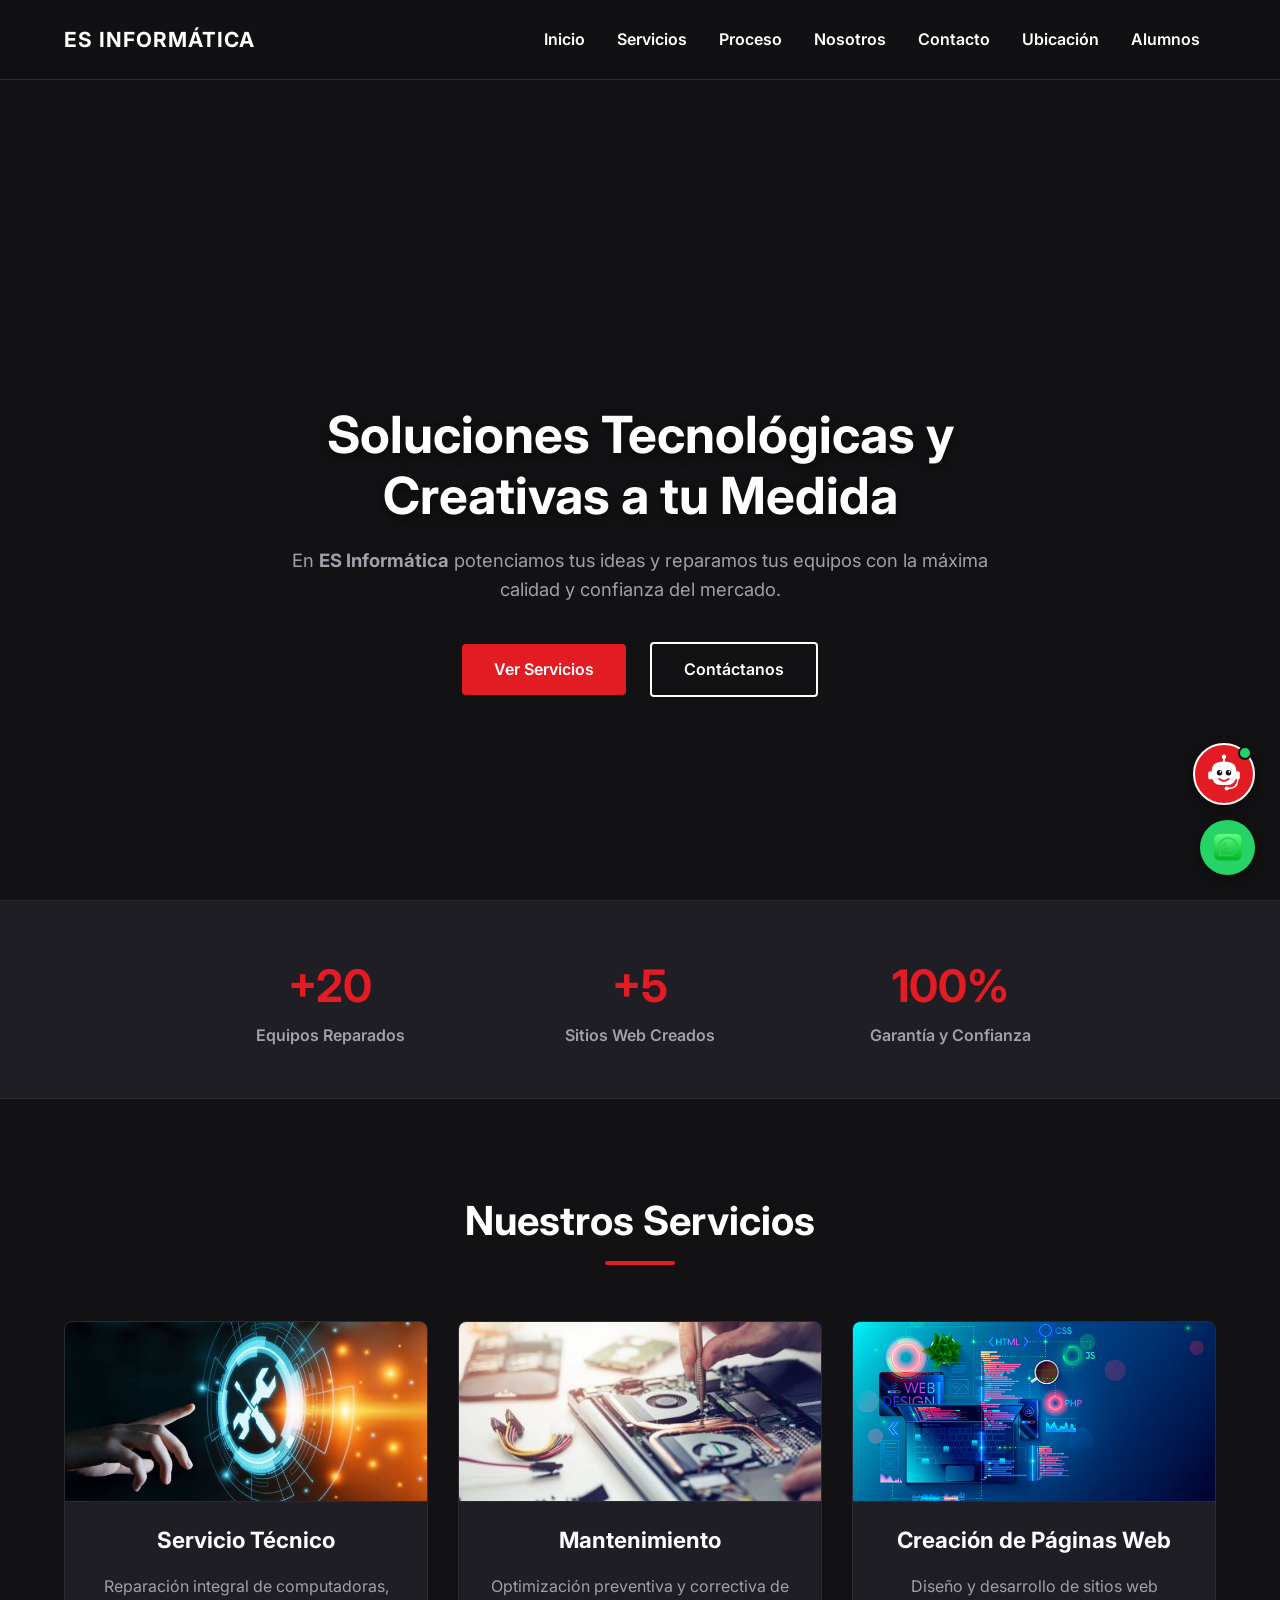
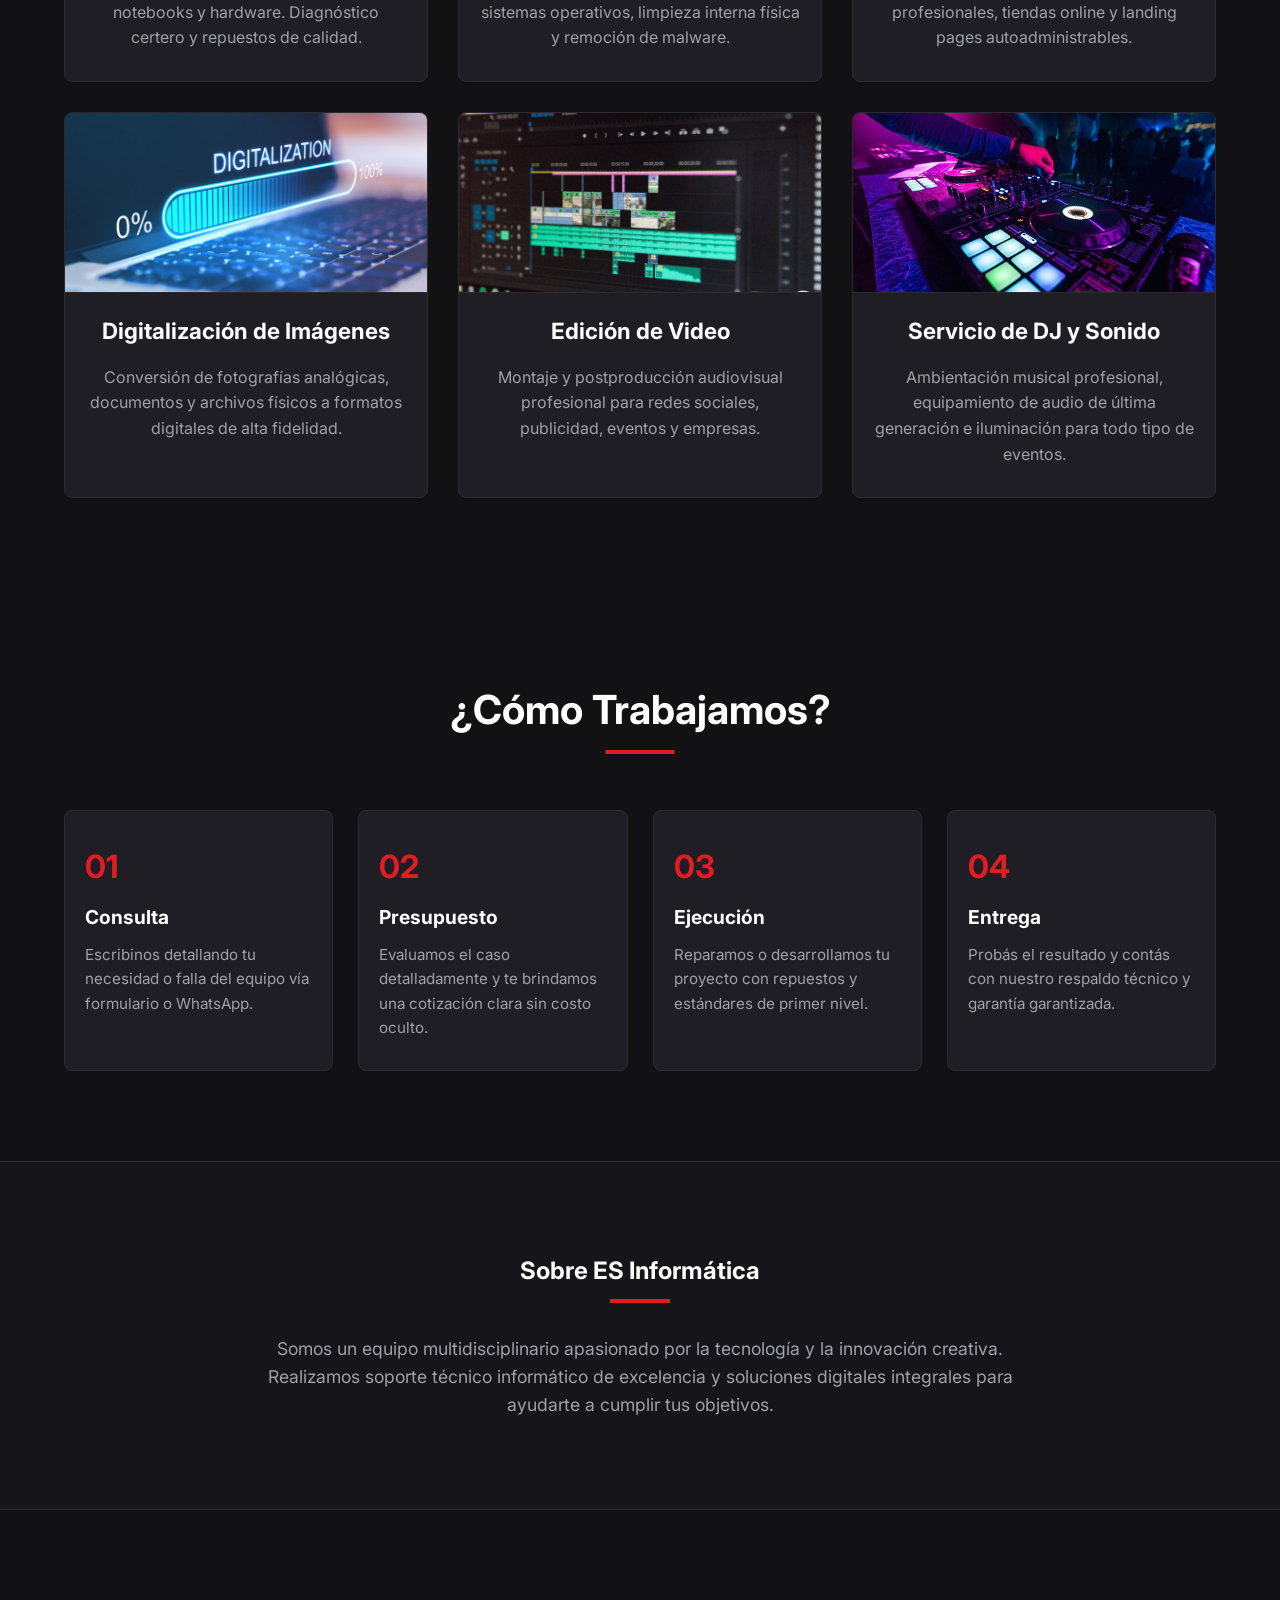
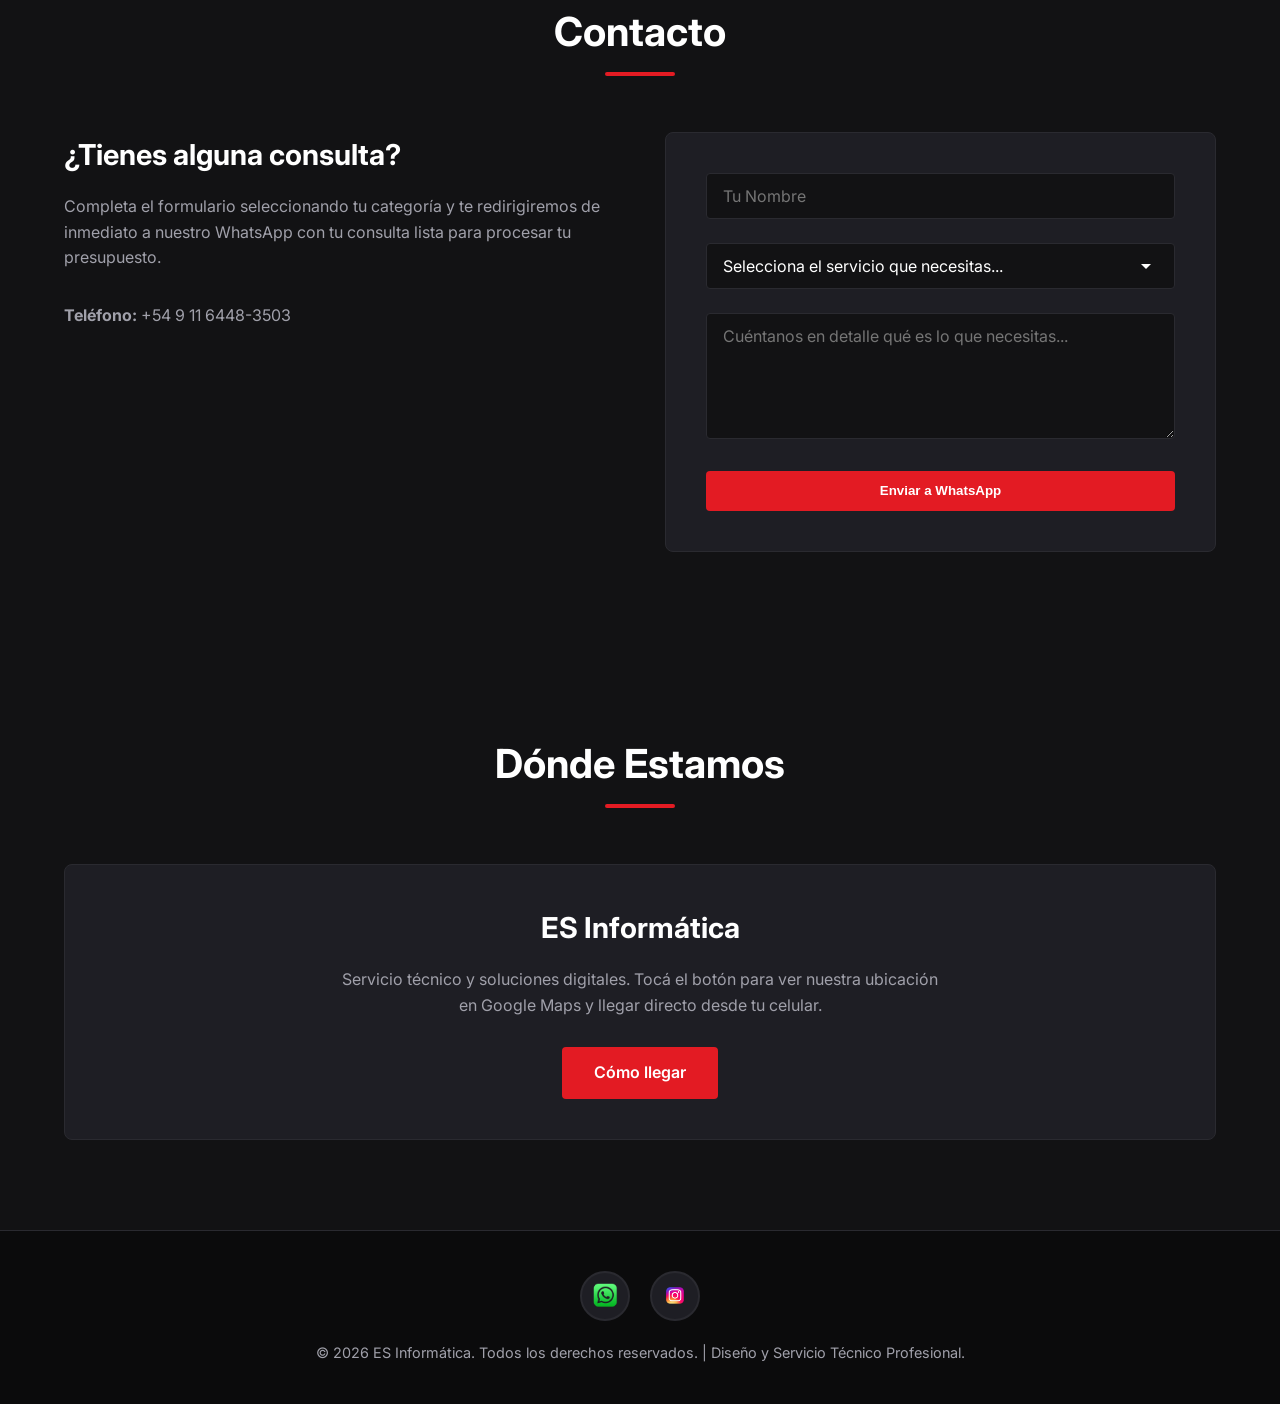
<file: index.html>
<!DOCTYPE html>
<html lang="es">
<head>
    <meta charset="UTF-8">
    <meta name="viewport" content="width=device-width, initial-scale=1.0">
    <title>ES Informática | Servicio Técnico y Soluciones Digitales</title>
    <meta name="description" content="ES Informática: servicio técnico de computadoras y notebooks, mantenimiento, creación de páginas web, digitalización de imágenes, edición de video y servicio de DJ y sonido.">
    <meta name="theme-color" content="#121214">

    <!-- Favicon (ícono de la pestaña) -->
    <link rel="canonical" href="https://esinformatica.online/">
    <link rel="icon" href="favicon.ico" sizes="any">
    <link rel="icon" type="image/png" sizes="32x32" href="favicon-32.png">
    <link rel="apple-touch-icon" href="apple-touch-icon.png">

    <!-- Vista previa al compartir el link (WhatsApp, Facebook, etc.) -->
    <meta property="og:type" content="website">
    <meta property="og:locale" content="es_AR">
    <meta property="og:title" content="ES Informática | Servicio Técnico y Soluciones Digitales">
    <meta property="og:description" content="ES Informática: servicio técnico de computadoras y notebooks, mantenimiento, creación de páginas web, digitalización de imágenes, edición de video y servicio de DJ y sonido.">
    <meta property="og:url" content="https://esinformatica.online/">
    <meta property="og:image" content="https://esinformatica.online/og-imagen.png">
    <meta name="twitter:card" content="summary_large_image">
    <link rel="stylesheet" href="style.css">
    <link rel="preconnect" href="https://fonts.googleapis.com">
    <link rel="preconnect" href="https://fonts.gstatic.com" crossorigin>
    <link href="https://fonts.googleapis.com/css2?family=Inter:wght@300;400;600;700&display=swap" rel="stylesheet">
</head>
<body>

    <!-- Barra de Navegación -->
    <nav class="navbar">
        <div class="nav-container">
            <a href="#inicio" class="nav-logo">
                <span>ES INFORMÁTICA</span>
            </a>
            <div class="menu-toggle" id="mobile-menu">
                <span class="bar"></span>
                <span class="bar"></span>
                <span class="bar"></span>
            </div>
            <ul class="nav-menu">
                <li><a href="#inicio" class="nav-links">Inicio</a></li>
                <li><a href="#servicios" class="nav-links">Servicios</a></li>
                <li><a href="#proceso" class="nav-links">Proceso</a></li>
                <li><a href="#nosotros" class="nav-links">Nosotros</a></li>
                <li><a href="#contacto" class="nav-links">Contacto</a></li>
                <li><a href="#ubicacion" class="nav-links">Ubicación</a></li>
                <li><a href="alumnos.html" class="nav-links">Alumnos</a></li>
            </ul>
        </div>
    </nav>

    <!-- Sección de Inicio con Video de Fondo (Hero) -->
    <header id="inicio" class="hero-section">
        <video autoplay loop muted playsinline class="hero-video">
            <source src="video-tecnologico.mp4" type="video/mp4">
            Tu navegador no soporta videos en HTML5.
        </video>
        <div class="hero-overlay"></div>
        
        <div class="hero-content">
            <!-- LOGO ANIMADO MP4 CENTRADO -->
            <video autoplay loop muted playsinline class="hero-logo-centered">
                <source src="logo-animado.mp4" type="video/mp4">
            </video>

            <h1>Soluciones Tecnológicas y Creativas a tu Medida</h1>
            <p>En <strong>ES Informática</strong> potenciamos tus ideas y reparamos tus equipos con la máxima calidad y confianza del mercado.</p>
            <div class="hero-buttons">
                <a href="#servicios" class="btn btn-primary">Ver Servicios</a>
                <a href="#contacto" class="btn btn-secondary">Contáctanos</a>
            </div>
        </div>
    </header>

    <!-- Sección Estadísticas de Impacto (Ajustadas) -->
    <section class="stats-section">
        <div class="stats-grid">
            <div class="stat-card">
                <h3>+20</h3>
                <p>Equipos Reparados</p>
            </div>
            <div class="stat-card">
                <h3>+5</h3>
                <p>Sitios Web Creados</p>
            </div>
            <div class="stat-card">
                <h3>100%</h3>
                <p>Garantía y Confianza</p>
            </div>
        </div>
    </section>

    <!-- Sección de Servicios -->
    <section id="servicios" class="services-section">
        <div class="section-title">
            <h2>Nuestros Servicios</h2>
            <div class="underline"></div>
        </div>
        <div class="services-grid">
            <div class="service-card">
                <div class="card-image-container">
                    <img src="servicio-tecnico.png" alt="Servicio Técnico">
                </div>
                <h3>Servicio Técnico</h3>
                <p>Reparación integral de computadoras, notebooks y hardware. Diagnóstico certero y repuestos de calidad.</p>
            </div>
            <div class="service-card">
                <div class="card-image-container">
                    <img src="mantenimiento.png" alt="Mantenimiento">
                </div>
                <h3>Mantenimiento</h3>
                <p>Optimización preventiva y correctiva de sistemas operativos, limpieza interna física y remoción de malware.</p>
            </div>
            <div class="service-card">
                <div class="card-image-container">
                    <img src="creacion-de-paginas-web.png" alt="Creación de Páginas Web">
                </div>
                <h3>Creación de Páginas Web</h3>
                <p>Diseño y desarrollo de sitios web profesionales, tiendas online y landing pages autoadministrables.</p>
            </div>
            <div class="service-card">
                <div class="card-image-container">
                    <img src="digitalizacion-de-imagenes.png" alt="Digitalización de Imágenes">
                </div>
                <h3>Digitalización de Imágenes</h3>
                <p>Conversión de fotografías analógicas, documentos y archivos físicos a formatos digitales de alta fidelidad.</p>
            </div>
            <div class="service-card">
                <div class="card-image-container">
                    <img src="edicion-de-video.png" alt="Edición de Video">
                </div>
                <h3>Edición de Video</h3>
                <p>Montaje y postproducción audiovisual profesional para redes sociales, publicidad, eventos y empresas.</p>
            </div>
            <div class="service-card">
                <div class="card-image-container">
                    <img src="servicio-de-dj-y-sonido.png" alt="Servicio de DJ y Sonido">
                </div>
                <h3>Servicio de DJ y Sonido</h3>
                <p>Ambientación musical profesional, equipamiento de audio de última generación e iluminación para todo tipo de eventos.</p>
            </div>
        </div>
    </section>

    <!-- Sección Proceso de Trabajo -->
    <section id="proceso" class="process-section">
        <div class="section-title">
            <h2>¿Cómo Trabajamos?</h2>
            <div class="underline"></div>
        </div>
        <div class="process-grid">
            <div class="process-step">
                <span class="step-num">01</span>
                <h3>Consulta</h3>
                <p>Escribinos detallando tu necesidad o falla del equipo vía formulario o WhatsApp.</p>
            </div>
            <div class="process-step">
                <span class="step-num">02</span>
                <h3>Presupuesto</h3>
                <p>Evaluamos el caso detalladamente y te brindamos una cotización clara sin costo oculto.</p>
            </div>
            <div class="process-step">
                <span class="step-num">03</span>
                <h3>Ejecución</h3>
                <p>Reparamos o desarrollamos tu proyecto con repuestos y estándares de primer nivel.</p>
            </div>
            <div class="process-step">
                <span class="step-num">04</span>
                <h3>Entrega</h3>
                <p>Probás el resultado y contás con nuestro respaldo técnico y garantía garantizada.</p>
            </div>
        </div>
    </section>

    <!-- Sección Sobre Nosotros -->
    <section id="nosotros" class="about-section">
        <div class="about-container">
            <div class="about-text">
                <h2>Sobre ES Informática</h2>
                <div class="underline-left"></div>
                <p>Somos un equipo multidisciplinario apasionado por la tecnología y la innovación creativa. Realizamos soporte técnico informático de excelencia y soluciones digitales integrales para ayudarte a cumplir tus objetivos.</p>
            </div>
        </div>
    </section>

    <!-- Sección de Contacto -->
    <section id="contacto" class="contact-section">
        <div class="section-title">
            <h2>Contacto</h2>
            <div class="underline"></div>
        </div>
        <div class="contact-container">
            <div class="contact-info">
                <h3>¿Tienes alguna consulta?</h3>
                <p>Completa el formulario seleccionando tu categoría y te redirigiremos de inmediato a nuestro WhatsApp con tu consulta lista para procesar tu presupuesto.</p>
                <div class="info-item">
                    <p><strong>Teléfono:</strong> +54 9 11 6448-3503</p>
                </div>
            </div>
            <div class="contact-form-container">
                <form id="contactForm">
                    <div class="form-group">
                        <input type="text" id="name" placeholder="Tu Nombre" required>
                    </div>
                    <div class="form-group">
                        <select id="category" required>
                            <option value="" disabled selected>Selecciona el servicio que necesitas...</option>
                            <option value="Servicio Técnico">Servicio Técnico</option>
                            <option value="Mantenimiento">Mantenimiento Preventivo/Correctivo</option>
                            <option value="Creación de Páginas Web">Creación de Páginas Web</option>
                            <option value="Digitalización de Imágenes">Digitalización de Imágenes</option>
                            <option value="Edición de Video">Edición de Video</option>
                            <option value="Servicio de DJ y Sonido">Servicio de DJ y Sonido</option>
                            <option value="Otro">Otro Servicio Tecnológico</option>
                        </select>
                    </div>
                    <div class="form-group">
                        <textarea id="message" rows="5" placeholder="Cuéntanos en detalle qué es lo que necesitas..." required></textarea>
                    </div>
                    <button type="submit" class="btn btn-primary btn-block">Enviar a WhatsApp</button>
                </form>
            </div>
        </div>
    </section>

    <!-- Sección de Ubicación (Google Maps) -->
    <section id="ubicacion" class="location-section">
        <div class="section-title">
            <h2>Dónde Estamos</h2>
            <div class="underline"></div>
        </div>
        <div class="location-card">
            <div class="location-info">
                <h3>ES Informática</h3>
                <p>Servicio técnico y soluciones digitales. Tocá el botón para ver nuestra ubicación en Google Maps y llegar directo desde tu celular.</p>
                <a href="https://maps.app.goo.gl/N5hiQgxN8LtYXAEo6" target="_blank" rel="noopener noreferrer" class="btn btn-primary">Cómo llegar</a>
            </div>
            <!--
                MAPA INCRUSTADO (opcional): en Google Maps abrí tu ubicación > Compartir > "Insertar un mapa"
                > copiá el código y pegalo acá, reemplazando este comentario. Ejemplo:
                <iframe class="location-map" src="https://www.google.com/maps/embed?pb=..." loading="lazy" allowfullscreen referrerpolicy="no-referrer-when-downgrade" title="Ubicación de ES Informática"></iframe>
            -->
        </div>
    </section>

    <!-- Botón Flotante de WhatsApp Directo -->
    <a href="https://wa.me/5491164483503" class="whatsapp-float" target="_blank" aria-label="Enviar mensaje por WhatsApp">
        <img src="watsapp.png" alt="WhatsApp">
    </a>

    <!-- Asistente Virtual (burbuja flotante) -->
    <svg width="0" height="0" style="position:absolute" aria-hidden="true" focusable="false">
        <symbol id="asis-cara" viewBox="0 0 64 64">
            <line x1="32" y1="14" x2="32" y2="8" stroke="#fff" stroke-width="2.5" stroke-linecap="round"/>
            <circle cx="32" cy="7" r="3.2" fill="#fff"/>
            <rect x="9" y="28" width="6" height="12" rx="3" fill="#fff"/>
            <rect x="49" y="28" width="6" height="12" rx="3" fill="#fff"/>
            <rect x="14" y="14" width="36" height="34" rx="13" fill="#fff"/>
            <circle cx="25.5" cy="30" r="4" fill="#121214"/>
            <circle cx="38.5" cy="30" r="4" fill="#121214"/>
            <circle cx="26.8" cy="28.7" r="1.3" fill="#fff"/>
            <circle cx="39.8" cy="28.7" r="1.3" fill="#fff"/>
            <path d="M25 39 Q32 45 39 39" fill="none" stroke="#E31B23" stroke-width="2.6" stroke-linecap="round"/>
            <path d="M52 40 Q52 53 38 53" fill="none" stroke="#fff" stroke-width="2.2" stroke-linecap="round"/>
            <circle cx="36" cy="53" r="3" fill="#fff"/>
        </symbol>
    </svg>

    <span class="asis-globo" id="asisGlobo">¿Necesitás ayuda? Preguntame</span>

    <button type="button" class="asis-burbuja" id="asisBurbuja" aria-label="Abrir asistente virtual" aria-expanded="false" aria-controls="asisPanel">
        <svg class="asis-cara" viewBox="0 0 64 64" aria-hidden="true"><use href="#asis-cara"/></svg>
        <span class="asis-estado" aria-hidden="true"></span>
    </button>

    <div class="asis-panel" id="asisPanel" role="dialog" aria-label="Asistente virtual de ES Informática">
        <div class="asis-cabecera">
            <div class="asis-avatar">
                <svg class="asis-cara" viewBox="0 0 64 64" aria-hidden="true"><use href="#asis-cara"/></svg>
            </div>
            <div class="asis-titulo">
                <strong>Asistente ES</strong>
                <small>Asistente virtual</small>
            </div>
            <button type="button" class="asis-cerrar" id="asisCerrar" aria-label="Cerrar asistente">&times;</button>
        </div>
        <div class="asis-mensajes" id="asisMensajes" aria-live="polite"></div>
        <form class="asis-formulario" id="asisForm">
            <input type="text" id="asisEntrada" class="asis-entrada" placeholder="Escribí tu pregunta..." aria-label="Escribí tu pregunta" maxlength="200" autocomplete="off">
            <button type="submit" class="asis-enviar">Enviar</button>
        </form>
    </div>

    <!-- Footer -->
    <footer class="footer">
        <div class="footer-socials">
            <a href="https://wa.me/5491164483503" target="_blank" class="social-box"><img src="watsapp.png" alt="WhatsApp"></a>
            <a href="https://www.instagram.com/es.informatica1/" target="_blank" rel="noopener noreferrer" class="social-box" aria-label="Instagram de ES Informática"><img src="instagram.png" alt="Instagram"></a>
        </div>
        <p>&copy; 2026 ES Informática. Todos los derechos reservados. | Diseño y Servicio Técnico Profesional.</p>
    </footer>

    <!-- Archivo JS Externo -->
    <script src="javascript.js"></script>
</body>
</html>
</file>
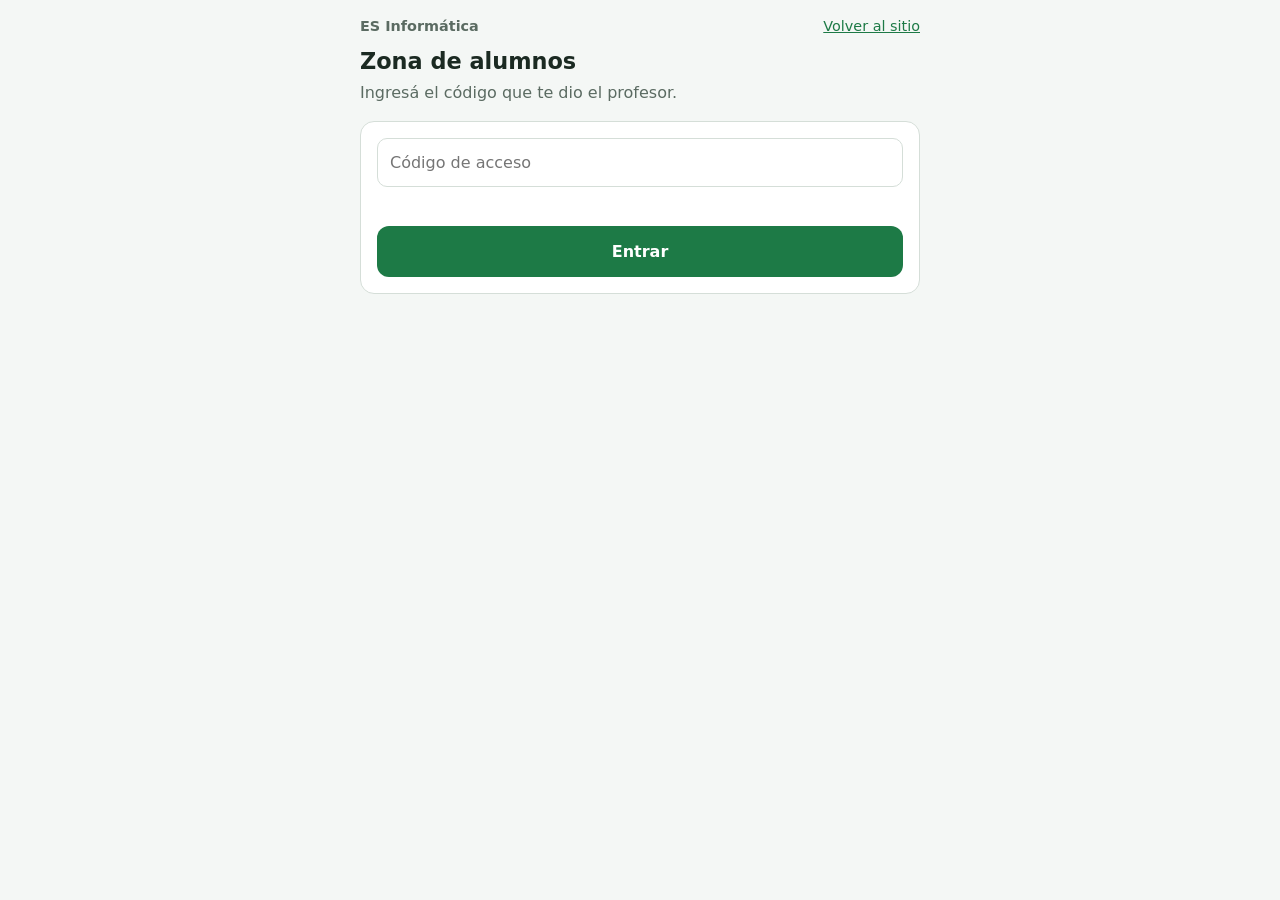
<file: alumnos.html>
<!DOCTYPE html>
<html lang="es">
<head>
<meta charset="utf-8">
<meta name="viewport" content="width=device-width, initial-scale=1, viewport-fit=cover">
<title>Alumnos | ES Informática</title>
<meta name="robots" content="noindex,nofollow">
<style>
:root{--bg:#f4f7f5;--card:#fff;--tx:#1b2a22;--mu:#5b6b62;--ac:#1d7a46;--acx:#fff;--ok:#d9f2e3;--okb:#1d7a46;--no:#fde2e0;--nob:#c0392b;--bd:#d5ded8;box-sizing:border-box;padding-top:env(safe-area-inset-top,0px);padding-bottom:env(safe-area-inset-bottom,0px)}
@media (prefers-color-scheme:dark){:root:not([data-theme="light"]){color-scheme:dark;--bg:#121a15;--card:#1c2822;--tx:#e8f0eb;--mu:#9fb0a6;--ac:#43b878;--acx:#08140d;--ok:#1d4a30;--okb:#43b878;--no:#4a2220;--nob:#ef7b70;--bd:#33443a}}
:root[data-theme="dark"]{color-scheme:dark;--bg:#121a15;--card:#1c2822;--tx:#e8f0eb;--mu:#9fb0a6;--ac:#43b878;--acx:#08140d;--ok:#1d4a30;--okb:#43b878;--no:#4a2220;--nob:#ef7b70;--bd:#33443a}
html{scroll-padding-top:env(safe-area-inset-top,0px)}
body{margin:0;background:var(--bg);color:var(--tx);font:16px/1.45 system-ui,-apple-system,"Segoe UI",Roboto,sans-serif}
main{max-width:560px;margin:0 auto;padding:16px}
h1{font-size:1.4rem;margin:8px 0 4px}
p.s{color:var(--mu);margin:0 0 16px}
.card{background:var(--card);border:1px solid var(--bd);border-radius:14px;padding:16px;margin-bottom:12px}
.chips{display:flex;flex-wrap:wrap;gap:8px;margin:12px 0}
.chip{border:1px solid var(--bd);background:var(--card);color:var(--tx);border-radius:999px;padding:8px 14px;font-size:.95rem}
.chip.on{background:var(--ac);color:var(--acx);border-color:var(--ac)}
button{font:inherit;cursor:pointer}
.opt{display:block;width:100%;text-align:left;background:var(--card);color:var(--tx);border:1.5px solid var(--bd);border-radius:12px;padding:14px;margin:8px 0}
.opt.ok{background:var(--ok);border-color:var(--okb)}
.opt.no{background:var(--no);border-color:var(--nob)}
.btn{display:block;width:100%;background:var(--ac);color:var(--acx);border:0;border-radius:12px;padding:14px;font-weight:600;text-align:center;text-decoration:none;box-sizing:border-box;margin-top:12px}
input{width:100%;box-sizing:border-box;font:inherit;padding:12px;border-radius:10px;border:1px solid var(--bd);background:var(--card);color:var(--tx)}
code{background:var(--bg);border:1px solid var(--bd);border-radius:6px;padding:1px 6px;font-family:ui-monospace,Menlo,Consolas,monospace;font-size:.92em}
.bar{height:6px;background:var(--bd);border-radius:4px;overflow:hidden;margin-bottom:12px}
.bar i{display:block;height:100%;background:var(--ac)}
.fb{margin-top:10px;color:var(--mu)}
.big{font-size:2.4rem;font-weight:700;text-align:center;margin:8px 0}
.top{display:flex;justify-content:space-between;align-items:center;font-size:.9rem;color:var(--mu);margin-bottom:8px}.top a{color:var(--ac)}.err{color:var(--nob);margin:8px 0 0;min-height:1.2em}
</style>
</head>
<body>
<main><div class="top"><strong>ES Informática</strong><a href="index.html">Volver al sitio</a></div><div id="app"></div></main>
<script>
var Q=[
["Suma","Una celda tiene `=SUMA(A1:A5)`. ¿Qué hace?",["Suma solo A1 y A5","Suma todas las celdas de A1 a A5","Cuenta las celdas de A1 a A5","Multiplica A1 por A5"],1,"Los dos puntos indican un rango: desde A1 hasta A5, ambas incluidas."],
["Suma","Si A1=10, A2=20 y A3=30, ¿qué da `=SUMA(A1;A3)`?",["60","40","30","20"],1,"Con punto y coma se suman solo las celdas nombradas (A1 y A3). Con dos puntos (A1:A3) daría 60."],
["Promedio","Si A1=4, A2=6 y A3=8, ¿qué da `=PROMEDIO(A1:A3)`?",["6","18","8","4"],0,"Promedio = suma dividida la cantidad: (4+6+8)/3 = 6."],
["Promedio","A1=10, A2 vacía, A3=20. ¿Qué da `=PROMEDIO(A1:A3)`?",["10","15","30","20"],1,"PROMEDIO ignora las celdas vacías: (10+20)/2 = 15."],
["Max y Min","¿Qué da `=MAX(5;12;7)`?",["5","7","12","24"],2,"MAX devuelve el valor más grande."],
["Max y Min","A1=8, A2=3, A3=9. ¿Qué da `=MIN(A1:A3)`?",["3","8","9","20"],0,"MIN devuelve el valor más chico del rango."],
["Contar","¿Qué cuenta la función CONTAR?",["Celdas con cualquier contenido","Solo celdas con números","Solo celdas con texto","Solo celdas vacías"],1,"CONTAR cuenta únicamente celdas que tienen números."],
["Contar","A1=5, A2=\"hola\", A3=8, A4 vacía. ¿Qué da `=CONTAR(A1:A4)`?",["4","3","2","1"],2,"Solo A1 y A3 son números."],
["Contara","Con los mismos datos (5, \"hola\", 8, celda vacía), ¿qué da `=CONTARA(A1:A4)`?",["2","3","4","1"],1,"CONTARA cuenta las celdas que no están vacías: A1, A2 y A3."],
["Contara","¿Cuál es la diferencia entre CONTAR y CONTARA?",["Ninguna, son iguales","CONTAR cuenta números y CONTARA cuenta celdas no vacías","CONTAR cuenta texto y CONTARA números","CONTARA cuenta solo celdas vacías"],1,"La A final se puede recordar como «todo lo que no esté vacío»."],
["Función SI","Con A1=4, ¿qué muestra `=SI(A1>=6;\"Aprobado\";\"Desaprobado\")`?",["Aprobado","Desaprobado","4","Error"],1,"4 no es mayor o igual a 6, así que la condición es falsa y muestra el tercer argumento."],
["Función SI","¿Cuáles son los 3 argumentos de la función SI, en orden?",["Valor si verdadero; prueba lógica; valor si falso","Prueba lógica; valor si verdadero; valor si falso","Valor si falso; valor si verdadero; prueba lógica","Rango; criterio; resultado"],1,"Primero la pregunta, después qué hacer si es verdadera y por último si es falsa."],
["Función Y","Con A1=7 y B1=3, ¿qué da `=Y(A1>5;B1>5)`?",["VERDADERO","FALSO","7","3"],1,"Y exige que se cumplan todas las condiciones. B1 no es mayor que 5."],
["Función Y","¿Cuándo devuelve VERDADERO la función Y?",["Cuando se cumple al menos una condición","Cuando se cumplen todas las condiciones","Cuando no se cumple ninguna","Siempre"],1,"Y = todas las condiciones a la vez."],
["Combinadas","Con A1=7 y B1=5, ¿qué muestra `=SI(Y(A1>=6;B1>=6);\"Promociona\";\"Rinde final\")`?",["Promociona","Rinde final","VERDADERO","Error"],1,"B1 no llega a 6, entonces Y da FALSO y SI muestra «Rinde final»."],
["Fórmulas","¿Con qué símbolo empieza toda fórmula en Excel?",["@","#","=","$"],2,"Sin el signo = Excel toma lo escrito como texto."],
["Fórmulas","Si A1=3 y B1=4, ¿qué da `=A1+B1*2`?",["14","11","10","24"],1,"Primero se multiplica (4×2=8) y después se suma (3+8=11)."],
["Fórmulas","¿Cuántas celdas tiene el rango A1:B2?",["2","3","4","6"],2,"A1, A2, B1 y B2."],
["Sintaxis","Escribís `SUMA(A1:A3)` en una celda, sin el signo igual. ¿Qué pasa?",["Calcula la suma igual","Muestra el texto tal cual, sin calcular","Da un error de valor","Suma solo A1"],1,"Sin el = Excel toma lo escrito como texto y no calcula nada."],
["Sintaxis","¿Cuál de estas fórmulas está bien escrita?",["`SUMA(A1:A3)=`","`=SUMA A1:A3`","`=SUMA(A1:A3)`","`=SUMA[A1:A3]`"],2,"La estructura es: signo =, nombre de la función y los datos entre paréntesis."],
["Sintaxis","En las fórmulas de la clase, ¿qué signo separa un dato de otro dentro de los paréntesis, como en `=SUMA(A1;A3)`?",["Dos puntos (:)","Punto y coma (;)","Punto (.)","Barra (/)"],1,"El punto y coma separa los datos. Según la configuración de la computadora puede ser una coma, pero en clase usamos punto y coma."],
["Sintaxis","¿Para qué sirven los dos puntos en `A1:A5`?",["Para dividir A1 por A5","Para indicar un rango de celdas, de A1 a A5","Para separar dos funciones","Para multiplicar"],1,"Los dos puntos significan «desde ... hasta» y arman un rango."],
["Sintaxis","Cuando escribís un texto dentro de una fórmula, como Aprobado, ¿cómo va?",["Entre paréntesis","Entre corchetes","Entre comillas","Sin ningún signo"],2,"El texto siempre va entre comillas, por ejemplo `\"Aprobado\"`. Los números y las celdas van sin comillas."],
["Sintaxis","A la fórmula `=SI(A1>5;\"Sí\";\"No\"` le falta algo. ¿Qué es?",["El signo igual","Cerrar el paréntesis al final","Un punto y coma más","Comillas en A1"],1,"Cada paréntesis que se abre tiene que cerrarse. Falta el ) del final."],
["Sintaxis","¿Cuál es la forma correcta de sumar el contenido de A1 y B1 sin usar funciones?",["`A1+B1`","`=A1+B1`","`=A1 B1`","`=A1,B1`"],1,"Empieza con = y lleva el signo + entre las dos celdas."],
["Errores","¿Qué significa el error `#¡DIV/0!`?",["Se dividió por cero o por una celda vacía","Se escribió mal el nombre de una función","Se usó texto en una cuenta","La columna es muy angosta"],0,"Excel no puede dividir por cero. En otros programas aparece como `#DIV/0!`."],
["Errores","Escribís `=10/0` en una celda. ¿Qué error aparece?",["`#¡VALOR!`","`#¡DIV/0!`","`#¡REF!`","`#N/A`"],1,"Dividir por cero da `#¡DIV/0!`."],
["Errores","Escribís `=PROMEDOI(A1:A3)`, con el nombre de la función mal escrito. ¿Qué error aparece?",["`#¿NOMBRE?`","`#¡DIV/0!`","`#¡REF!`","`#N/A`"],0,"`#¿NOMBRE?` aparece cuando Excel no reconoce el nombre de una función o de algo que escribiste."],
["Errores","A1 tiene la palabra \"hola\" y escribís `=A1+5`. ¿Qué error aparece?",["`#¡DIV/0!`","`#¿NOMBRE?`","`#¡VALOR!`","`#¡REF!`"],2,"`#¡VALOR!` aparece cuando la fórmula necesita un número y encuentra texto u otro dato que no sirve."],
["Errores","Una fórmula usa la celda C3 y después borrás esa columna. ¿Qué error aparece?",["`#¡REF!`","`#¡DIV/0!`","`#¡VALOR!`","`#N/A`"],0,"`#¡REF!` significa que la referencia dejó de existir porque se borró la celda o la columna a la que apuntaba."],
["Errores","¿Qué significa el error `#N/A`?",["Se dividió por cero","El valor que se busca no está disponible","Faltan comillas","La columna es muy angosta"],1,"`#N/A` significa «no disponible». Aparece, por ejemplo, cuando una búsqueda no encuentra el dato."],
["Errores","Una celda muestra `#####` en vez de un número. ¿Qué pasa?",["La fórmula está mal escrita","Se dividió por cero","La columna es muy angosta para mostrar el número","Se borró una celda"],2,"No es un error de la fórmula: el número no entra en el ancho de la columna. Se arregla ensanchándola."]
];
var app=document.getElementById("app"),topic="Todos",list=[],i=0,score=0,done=false,pick=-1,name="",wrong=[],resp=[];
function esc(s){return s.replace(/&/g,"&amp;").replace(/</g,"&lt;").replace(/>/g,"&gt;")}
function fmt(s){return esc(s).replace(/`([^`]+)`/g,"<code>$1</code>")}
function shuf(a){a=a.slice();for(var k=a.length-1;k>0;k--){var j=Math.floor(Math.random()*(k+1));var t=a[k];a[k]=a[j];a[j]=t}return a}
var topics=["Todos"].concat(Q.map(function(q){return q[0]}).filter(function(v,k,a){return a.indexOf(v)===k}));
function home(){
 var h='<h1>Práctica de Excel</h1><p class="s">Respondé desde el celular, a tu ritmo. Es solo para practicar.</p><div class="card"><label for="n">Tu nombre</label><input id="n" placeholder="Nombre y apellido" value="'+esc(name)+'"><p class="err" id="ne"></p><div class="chips">';
 topics.forEach(function(t){h+='<button class="chip'+(t===topic?' on':'')+'" data-t="'+t+'">'+t+'</button>'});
 h+='</div><button class="btn" id="go">Empezar</button></div>';
 app.innerHTML=h;
 app.querySelectorAll(".chip").forEach(function(b){b.onclick=function(){name=document.getElementById("n").value;topic=b.dataset.t;home()}});
 document.getElementById("go").onclick=function(){name=document.getElementById("n").value.trim();if(!name){document.getElementById("ne").textContent="Escribí tu nombre y apellido para empezar.";return}start()};
}
function start(){
 var base=Q.filter(function(q){return topic==="Todos"||q[0]===topic});
 list=shuf(base).map(function(q){var o=q[2].map(function(t,k){return{t:t,c:k===q[3]}});return{tp:q[0],q:q[1],o:shuf(o),e:q[4]}});
 i=0;score=0;pick=-1;wrong=[];resp=[];show();
}
function show(){
 if(i>=list.length)return end();
 var q=list[i],h='<div class="bar"><i style="width:'+(i/list.length*100)+'%"></i></div><p class="s">'+q.tp+' · pregunta '+(i+1)+' de '+list.length+'</p><div class="card"><strong>'+fmt(q.q)+'</strong>';
 q.o.forEach(function(o,k){var c="opt";if(pick>=0){if(o.c)c+=" ok";else if(k===pick)c+=" no"}h+='<button class="'+c+'" data-k="'+k+'"'+(pick>=0?' disabled':'')+'>'+fmt(o.t)+'</button>'});
 if(pick>=0){h+='<div class="fb"><strong>'+(q.o[pick].c?"¡Correcto!":"No es esa.")+'</strong> '+fmt(q.e)+'</div><button class="btn" id="nx">'+(i+1===list.length?"Ver resultado":"Siguiente")+'</button>'}
 h+='</div>';app.innerHTML=h;
 app.querySelectorAll(".opt").forEach(function(b){b.onclick=function(){if(pick>=0)return;pick=+b.dataset.k;if(q.o[pick].c)score++;else wrong.push(q.tp);resp.push((q.o[pick].c?"OK":"MAL")+" | "+q.tp+" | "+q.q.replace(/`/g,"")+" | eligió: "+q.o[pick].t);show()}});
 var nx=document.getElementById("nx");if(nx)nx.onclick=function(){i++;pick=-1;show()};
}
function enviar(p,rep){
 var st=document.getElementById("st");
 if(!URL_REGISTRO){return}
 st.textContent="Enviando tu resultado al profesor…";
 fetch(URL_REGISTRO,{method:"POST",mode:"no-cors",headers:{"Content-Type":"text/plain;charset=utf-8"},body:JSON.stringify({nombre:name,tema:topic,aciertos:score,total:list.length,porcentaje:p,repasar:rep.join(", "),detalle:resp.join("\n")})})
 .then(function(){st.textContent="Resultado enviado al profesor."})
 .catch(function(){st.textContent="No se pudo enviar. Usá el botón de WhatsApp para mandarlo."});
}
function end(){
 var p=Math.round(score/list.length*100),rep=wrong.filter(function(v,k,a){return a.indexOf(v)===k});
 var msg="Práctica de Excel"+(name?" - "+name:"")+": "+score+" de "+list.length+" ("+p+"%)"+(rep.length?". Repasar: "+rep.join(", "):"");
 var h='<div class="card"><h1 style="text-align:center">¡Terminaste!</h1><div class="big">'+score+' / '+list.length+'</div><p class="s" style="text-align:center">'+p+'% de respuestas correctas</p>'+(rep.length?'<p>Te conviene repasar: <strong>'+esc(rep.join(", "))+'</strong>.</p>':'<p>¡Excelente, sin errores!</p>')+'<a class="btn" target="_blank" rel="noopener" href="https://wa.me/?text='+encodeURIComponent(msg)+'">Enviar mi resultado por WhatsApp</a><p class="s" id="st" style="text-align:center;margin-top:12px"></p><button class="btn" id="again">Practicar de nuevo</button></div>';
 app.innerHTML=h;document.getElementById("again").onclick=home;enviar(p,rep);
}
// ===== CÓDIGOS DE ACCESO: editá esta lista para cambiarlos =====
var CODIGOS=["excel2026"];
// ===== REGISTRO DE RESULTADOS: pegá acá el link de tu Google Apps Script (entre las comillas) =====
var URL_REGISTRO="https://script.google.com/macros/s/AKfycbyzazT9Of8LvB-B6wGtXmkOaMxWFxq5TM7-g48Grcw__ILT_GDpNTikeaVpW7yk4cw/exec";
function nz(t){return t.normalize("NFD").replace(/[\u0300-\u036f]/g,"").replace(/\s+/g,"").toLowerCase()}
function gate(){
 app.innerHTML='<h1>Zona de alumnos</h1><p class="s">Ingresá el código que te dio el profesor.</p><div class="card"><input id="cod" placeholder="Código de acceso" autocomplete="off" autocapitalize="none"><p class="err" id="er"></p><button class="btn" id="ok">Entrar</button></div>';
 function check(){var v=nz(document.getElementById("cod").value);
  if(CODIGOS.some(function(c){return nz(c)===v})){try{sessionStorage.setItem("esinf_ok","1")}catch(e){}home()}
  else document.getElementById("er").textContent="Código incorrecto. Revisalo e intentá de nuevo."}
 document.getElementById("ok").onclick=check;
 document.getElementById("cod").onkeydown=function(e){if(e.key==="Enter")check()};
}
var okAcc=false;try{okAcc=sessionStorage.getItem("esinf_ok")==="1"}catch(e){}
if(okAcc)home();else gate();
</script>
</body>
</html>
</file>
<file: style.css>
:root {
    --primary-color: #E31B23;    
    --secondary-color: #FFFFFF;  
    --bg-dark: #121214;          
    --bg-card: #1E1E24;          
    --text-main: #FFFFFF;        
    --text-muted: #A0A0AA;       
    --transition: all 0.3s ease; 
}

* {
    margin: 0;
    padding: 0;
    box-sizing: border-box;
    scroll-behavior: smooth;
}

body {
    font-family: 'Inter', sans-serif;
    background-color: var(--bg-dark);
    color: var(--text-main);
    line-height: 1.6;
}

.btn {
    display: inline-block;
    padding: 0.8rem 2rem;
    font-weight: 600;
    border-radius: 4px;
    text-decoration: none;
    transition: var(--transition);
    cursor: pointer;
    border: none;
    text-align: center;
}

.btn-primary {
    background-color: var(--primary-color);
    color: var(--secondary-color);
}

.btn-primary:hover {
    background-color: #B81117;
    transform: translateY(-2px);
}

.btn-secondary {
    background-color: transparent;
    color: var(--secondary-color);
    border: 2px solid var(--secondary-color);
}

.btn-secondary:hover {
    background-color: var(--secondary-color);
    color: var(--bg-dark);
    transform: translateY(-2px);
}

.btn-block {
    width: 100%;
    display: block;
}

.section-title {
    text-align: center;
    margin-bottom: 3.5rem;
}

.section-title h2 {
    font-size: 2.5rem;
    font-weight: 700;
}

.underline {
    width: 70px;
    height: 4px;
    background-color: var(--primary-color);
    margin: 0.5rem auto 0;
    border-radius: 2px;
}

/* Navbar */
.navbar {
    background-color: rgba(18, 18, 20, 0.95);
    height: 80px;
    display: flex;
    justify-content: center;
    align-items: center;
    position: fixed;
    top: 0;
    width: 100%;
    z-index: 999;
    border-bottom: 1px solid #2A2A30;
}

.nav-container {
    display: flex;
    justify-content: space-between;
    height: 80px;
    width: 100%;
    max-width: 1200px;
    padding: 0 24px;
    align-items: center;
}

.nav-logo {
    display: flex;
    align-items: center;
    text-decoration: none;
    color: var(--secondary-color);
    font-weight: 700;
    font-size: 1.3rem;
    letter-spacing: 1px;
}

.nav-menu {
    display: flex;
    align-items: center;
    list-style: none;
}

.nav-links {
    color: var(--secondary-color);
    text-decoration: none;
    padding: 0.5rem 1rem;
    font-weight: 600;
    transition: var(--transition);
}

.nav-links:hover {
    color: var(--primary-color);
}

.menu-toggle {
    display: none;
    cursor: pointer;
}

.menu-toggle .bar {
    display: block;
    width: 25px;
    height: 3px;
    margin: 5px auto;
    transition: var(--transition);
    background-color: var(--secondary-color);
}

/* Portada Estilo Video en Bucle */
.hero-section {
    position: relative;
    min-height: 100vh;
    display: flex;
    align-items: center;
    justify-content: center;
    overflow: hidden;
    text-align: center;
    padding: 90px 24px 40px 24px;
}

.hero-video {
    position: absolute;
    top: 50%;
    left: 50%;
    min-width: 100%;
    min-height: 100%;
    width: auto;
    height: auto;
    z-index: -2;
    transform: translate(-50%, -50%);
    object-fit: cover;
}

.hero-overlay {
    position: absolute;
    top: 0;
    left: 0;
    width: 100%;
    height: 100%;
    background: radial-gradient(circle, rgba(18,18,20,0.6) 0%, rgba(18,18,20,0.95) 100%);
    z-index: -1;
}

.hero-content {
    margin-top: 0;
    width: 100%;
    max-width: 800px;
}

.hero-logo-centered {
    width: 280px;               
    max-width: 80%;             
    height: auto;
    display: block;
    margin: 0 auto 1rem auto;
    mix-blend-mode: screen;     
    filter: none;               
    border: none;
    outline: none;
}

.hero-content h1 {
    font-size: 3.2rem;
    margin-bottom: 1.2rem;
    font-weight: 700;
    line-height: 1.2;
    text-shadow: 0 4px 10px rgba(0,0,0,0.5);
}

.hero-content p {
    font-size: 1.15rem;
    max-width: 700px;
    margin: 0 auto 2rem;
    color: var(--text-muted);
}

.hero-buttons .btn {
    margin: 5px 10px;
}

/* Estadísticas de Impacto (Para 3 Tarjetas Centradas) */
.stats-section {
    background-color: var(--bg-card);
    padding: 50px 24px;
    border-top: 1px solid #2A2A30;
    border-bottom: 1px solid #2A2A30;
}

.stats-grid {
    max-width: 900px;
    margin: 0 auto;
    display: grid;
    grid-template-columns: repeat(auto-fit, minmax(220px, 1fr));
    gap: 30px;
    text-align: center;
}

.stat-card h3 {
    font-size: 2.8rem;
    color: var(--primary-color);
    font-weight: 700;
}

.stat-card p {
    color: var(--text-muted);
    font-size: 1rem;
    font-weight: 600;
}

/* Servicios */
.services-section {
    max-width: 1200px;
    margin: 0 auto;
    padding: 90px 24px;
}

.services-grid {
    display: grid;
    grid-template-columns: repeat(auto-fit, minmax(300px, 1fr));
    gap: 30px;
}

.service-card {
    background-color: var(--bg-card);
    padding: 0 0 30px 0;
    border-radius: 8px;
    text-align: center;
    transition: var(--transition);
    border: 1px solid #2A2A30;
    overflow: hidden;
}

.card-image-container {
    width: 100%;
    height: 180px;
    background-color: #121214;
    margin-bottom: 20px;
    border-bottom: 1px solid #2A2A30;
}

.card-image-container img {
    width: 100%;
    height: 100%;
    object-fit: cover;
}

.service-card h3 {
    font-size: 1.4rem;
    margin-bottom: 1rem;
    padding: 0 20px;
}

.service-card p {
    color: var(--text-muted);
    padding: 0 20px;
}

.service-card:hover {
    transform: translateY(-10px);
    border-color: var(--primary-color);
    box-shadow: 0 10px 20px rgba(227, 27, 35, 0.15);
}

/* Proceso de Trabajo */
.process-section {
    max-width: 1200px;
    margin: 0 auto;
    padding: 90px 24px;
}

.process-grid {
    display: grid;
    grid-template-columns: repeat(auto-fit, minmax(220px, 1fr));
    gap: 25px;
}

.process-step {
    background-color: var(--bg-card);
    padding: 30px 20px;
    border-radius: 8px;
    border: 1px solid #2A2A30;
    transition: var(--transition);
}

.process-step:hover {
    border-color: var(--primary-color);
}

.step-num {
    font-size: 2rem;
    font-weight: 700;
    color: var(--primary-color);
    display: block;
    margin-bottom: 10px;
}

.process-step h3 {
    font-size: 1.2rem;
    margin-bottom: 10px;
}

.process-step p {
    color: var(--text-muted);
    font-size: 0.95rem;
}

/* Nosotros */
.about-section {
    background-color: #16161a;
    padding: 90px 24px;
    border-top: 1px solid #2A2A30;
    border-bottom: 1px solid #2A2A30;
}

.about-container {
    max-width: 800px;
    margin: 0 auto;
    text-align: center;
}

.underline-left {
    width: 60px;
    height: 4px;
    background-color: var(--primary-color);
    margin: 0.5rem auto 2rem;
}

.about-text p {
    color: var(--text-muted);
    font-size: 1.1rem;
}

/* Contacto y Formulario */
.contact-section {
    max-width: 1200px;
    margin: 0 auto;
    padding: 90px 24px;
}

.contact-container {
    display: grid;
    grid-template-columns: 1fr 1fr;
    gap: 50px;
}

.contact-info h3 {
    font-size: 1.8rem;
    margin-bottom: 1rem;
}

.contact-info p {
    color: var(--text-muted);
    margin-bottom: 2rem;
}

.info-item {
    display: flex;
    align-items: center;
    margin-bottom: 1.5rem;
}

.contact-form-container {
    background-color: var(--bg-card);
    padding: 40px;
    border-radius: 8px;
    border: 1px solid #2A2A30;
}

.form-group {
    margin-bottom: 1.5rem;
}

.form-group input,
.form-group textarea {
    width: 100%;
    padding: 12px 16px;
    background-color: var(--bg-dark);
    border: 1px solid #2A2A30;
    color: var(--text-main);
    border-radius: 4px;
    font-family: inherit;
    font-size: 1rem;
}

.form-group select {
    width: 100%;
    padding: 12px 16px;
    background-color: var(--bg-dark);
    border: 1px solid #2A2A30;
    color: var(--text-main);
    border-radius: 4px;
    font-family: inherit;
    font-size: 1rem;
    appearance: none; 
    background-image: url("data:image/svg+xml;utf8,<svg fill='white' height='24' viewBox='0 0 24 24' width='24' xmlns='http://www.w3.org/2000/svg'><path d='M7 10l5 5 5-5z'/><path d='M0 0h24v24H0z' fill='none'/></svg>");
    background-repeat: no-repeat;
    background-position: right 16px center;
    cursor: pointer;
}

.form-group input:focus,
.form-group textarea:focus,
.form-group select:focus {
    outline: none;
    border-color: var(--primary-color);
}

.form-group select option {
    background-color: var(--bg-card);
    color: var(--text-main);
}

/* Botón Flotante de WhatsApp */
.whatsapp-float {
    position: fixed;
    width: 55px;
    height: 55px;
    bottom: 25px;
    right: 25px;
    background-color: #25d366;
    border-radius: 50px;
    text-align: center;
    box-shadow: 0 4px 12px rgba(0, 0, 0, 0.4);
    z-index: 1000;
    display: flex;
    align-items: center;
    justify-content: center;
    padding: 12px;
    transition: transform 0.3s ease;
}

.whatsapp-float:hover {
    transform: scale(1.1);
}

.whatsapp-float img {
    width: 100%;
    height: 100%;
    object-fit: contain;
}

/* Footer */
.footer {
    background-color: #0b0b0c;
    text-align: center;
    padding: 40px 24px;
    border-top: 1px solid #2A2A30;
    font-size: 0.9rem;
    color: var(--text-muted);
}

.footer-socials {
    display: flex;
    justify-content: center;
    gap: 20px;
    margin-bottom: 20px;
}

.social-box {
    display: flex;
    align-items: center;
    justify-content: center;
    background-color: #1e1e24;       
    border: 2px solid #2a2a30;       
    border-radius: 50%;
    width: 50px;
    height: 50px;
    transition: var(--transition);
    overflow: hidden;
    padding: 10px;
}

.social-box img {
    width: 100%;
    height: 100%;
    object-fit: contain;
}

.social-box:hover {
    transform: translateY(-4px);
    border-color: var(--primary-color);
    box-shadow: 0 0 12px rgba(227, 27, 35, 0.4);
}

/* REGULAR Y OPTIMIZAR DISPOSITIVOS MÓVILES */
@media screen and (max-width: 960px) {
    .nav-menu {
        position: fixed;
        top: 80px;
        left: -100%;
        flex-direction: column;
        background-color: var(--bg-dark);
        width: 100%;
        height: calc(100vh - 80px);
        transition: var(--transition);
    }
    .nav-menu.active { left: 0; }
    .nav-links { padding: 2rem; width: 100%; display: block; }
    .menu-toggle { display: block; }

    /* Ajustes visuales para la portada en pantallas pequeñas */
    .hero-section {
        padding-top: 100px;
        padding-bottom: 30px;
    }

    .hero-logo-centered {
        width: 160px;
        margin-bottom: 0.5rem;
    }

    .hero-content h1 {
        font-size: 1.8rem;
        margin-bottom: 0.8rem;
    }

    .hero-content p {
        font-size: 0.95rem;
        margin-bottom: 1.5rem;
    }

    .hero-buttons .btn {
        display: block;
        width: 100%;
        margin: 8px 0;
    }

    .contact-container { 
        grid-template-columns: 1fr; 
    }
}

/* ==========================================================
   ASISTENTE VIRTUAL (burbuja flotante + ventana de chat)
   ========================================================== */
.asis-burbuja {
    position: fixed;
    right: 25px;
    bottom: 95px;
    width: 62px;
    height: 62px;
    padding: 7px;
    border: 2px solid #ffffff;
    border-radius: 50%;
    background-color: var(--primary-color);
    cursor: pointer;
    box-shadow: 0 4px 14px rgba(0, 0, 0, 0.45);
    z-index: 1001;
    transition: transform 0.3s ease, background-color 0.3s ease;
}

.asis-burbuja:hover {
    transform: scale(1.08);
    background-color: #B81117;
}

.asis-cara {
    display: block;
    width: 100%;
    height: 100%;
}

.asis-estado {
    position: absolute;
    top: 1px;
    right: 1px;
    width: 14px;
    height: 14px;
    background-color: #25d366;
    border: 2px solid var(--bg-dark);
    border-radius: 50%;
}

/* Globo que invita a abrir el asistente */
.asis-globo {
    position: fixed;
    right: 100px;
    bottom: 110px;
    background-color: #ffffff;
    color: var(--bg-dark);
    font-size: 0.9rem;
    font-weight: 600;
    padding: 9px 14px;
    border-radius: 12px;
    box-shadow: 0 4px 14px rgba(0, 0, 0, 0.4);
    opacity: 0;
    pointer-events: none;
    transform: translateX(8px);
    transition: opacity 0.3s ease, transform 0.3s ease;
    z-index: 1001;
}

.asis-globo::after {
    content: "";
    position: absolute;
    right: -6px;
    top: 50%;
    width: 12px;
    height: 12px;
    background-color: #ffffff;
    transform: translateY(-50%) rotate(45deg);
}

.asis-globo.visible {
    opacity: 1;
    transform: translateX(0);
}

/* Ventana del chat */
.asis-panel {
    position: fixed;
    right: 25px;
    bottom: 170px;
    width: 350px;
    height: 480px;
    max-height: calc(100vh - 190px);
    display: none;
    flex-direction: column;
    background-color: var(--bg-card);
    border: 1px solid #2A2A30;
    border-radius: 12px;
    box-shadow: 0 12px 40px rgba(0, 0, 0, 0.6);
    overflow: hidden;
    z-index: 1002;
}

.asis-panel.abierto {
    display: flex;
    animation: asis-entrada 0.2s ease;
}

@keyframes asis-entrada {
    from { opacity: 0; transform: translateY(10px); }
    to   { opacity: 1; transform: translateY(0); }
}

.asis-cabecera {
    display: flex;
    align-items: center;
    gap: 12px;
    padding: 12px 14px;
    background-color: var(--primary-color);
    color: var(--secondary-color);
}

.asis-avatar {
    flex-shrink: 0;
    width: 42px;
    height: 42px;
    padding: 4px;
    border-radius: 50%;
    background-color: #B81117;
}

.asis-titulo {
    flex: 1;
    display: flex;
    flex-direction: column;
    line-height: 1.25;
}

.asis-titulo small {
    font-size: 0.8rem;
    opacity: 0.9;
}

.asis-cerrar {
    background: none;
    border: none;
    color: inherit;
    font-size: 1.8rem;
    line-height: 1;
    cursor: pointer;
    padding: 0 4px;
}

.asis-mensajes {
    flex: 1;
    overflow-y: auto;
    padding: 14px;
    display: flex;
    flex-direction: column;
    gap: 8px;
}

.asis-msg {
    max-width: 88%;
    padding: 9px 13px;
    border-radius: 12px;
    font-size: 0.95rem;
    line-height: 1.45;
    white-space: pre-line;
    overflow-wrap: anywhere;
}

.asis-msg.bot {
    align-self: flex-start;
    background-color: #2A2A30;
    color: var(--text-main);
    border-bottom-left-radius: 3px;
}

.asis-msg.usuario {
    align-self: flex-end;
    background-color: var(--primary-color);
    color: var(--secondary-color);
    border-bottom-right-radius: 3px;
}

.asis-opciones {
    display: flex;
    flex-wrap: wrap;
    gap: 6px;
    align-self: flex-start;
    margin-top: 2px;
}

.asis-opcion {
    background-color: transparent;
    color: var(--text-main);
    border: 1.5px solid var(--primary-color);
    border-radius: 18px;
    padding: 6px 13px;
    font-family: inherit;
    font-size: 0.88rem;
    font-weight: 600;
    text-decoration: none;
    cursor: pointer;
    transition: var(--transition);
}

.asis-opcion:hover {
    background-color: var(--primary-color);
}

.asis-whatsapp {
    align-self: flex-start;
    display: inline-block;
    background-color: #25d366;
    color: #0b2e18;
    font-weight: 700;
    font-size: 0.92rem;
    text-decoration: none;
    padding: 10px 16px;
    border-radius: 10px;
    transition: var(--transition);
}

.asis-whatsapp:hover {
    transform: translateY(-2px);
    filter: brightness(0.95);
}

.asis-formulario {
    display: flex;
    gap: 8px;
    padding: 10px;
    border-top: 1px solid #2A2A30;
    background-color: var(--bg-card);
}

.asis-entrada {
    flex: 1;
    min-width: 0;
    padding: 10px 14px;
    background-color: var(--bg-dark);
    border: 1px solid #2A2A30;
    border-radius: 20px;
    color: var(--text-main);
    font-family: inherit;
    font-size: 0.95rem;
}

.asis-entrada:focus {
    outline: none;
    border-color: var(--primary-color);
}

.asis-enviar {
    padding: 0 16px;
    background-color: var(--primary-color);
    color: var(--secondary-color);
    border: none;
    border-radius: 20px;
    font-family: inherit;
    font-weight: 600;
    cursor: pointer;
    transition: var(--transition);
}

.asis-enviar:hover {
    background-color: #B81117;
}

.asis-burbuja:focus-visible,
.asis-cerrar:focus-visible,
.asis-opcion:focus-visible,
.asis-whatsapp:focus-visible,
.asis-enviar:focus-visible {
    outline: 3px solid #ffffff;
    outline-offset: 2px;
}

@media screen and (max-width: 480px) {
    .asis-panel {
        left: 12px;
        right: 12px;
        width: auto;
        height: 70vh;
    }
    .asis-globo {
        max-width: 55vw;
    }
}

@media (prefers-reduced-motion: reduce) {
    .asis-panel.abierto { animation: none; }
    .asis-burbuja,
    .asis-globo { transition: none; }
}


/* ==========================================================
   UBICACIÓN (Google Maps)
   ========================================================== */
.location-section {
    max-width: 1200px;
    margin: 0 auto;
    padding: 90px 24px;
}

.location-card {
    display: grid;
    grid-template-columns: 1fr;
    gap: 30px;
    background-color: var(--bg-card);
    border: 1px solid #2A2A30;
    border-radius: 8px;
    padding: 40px;
    text-align: center;
}

.location-info h3 {
    font-size: 1.8rem;
    margin-bottom: 1rem;
}

.location-info p {
    color: var(--text-muted);
    max-width: 600px;
    margin: 0 auto 1.8rem;
}

.location-map {
    width: 100%;
    height: 380px;
    border: 0;
    border-radius: 8px;
}

@media screen and (max-width: 960px) {
    .location-card { padding: 28px 20px; }
    .location-map { height: 300px; }
}

/* Botón de enlace suelto dentro del chat (ej. "Ver en Google Maps") */
.asis-mensajes > .asis-opcion {
    align-self: flex-start;
}
</file>
